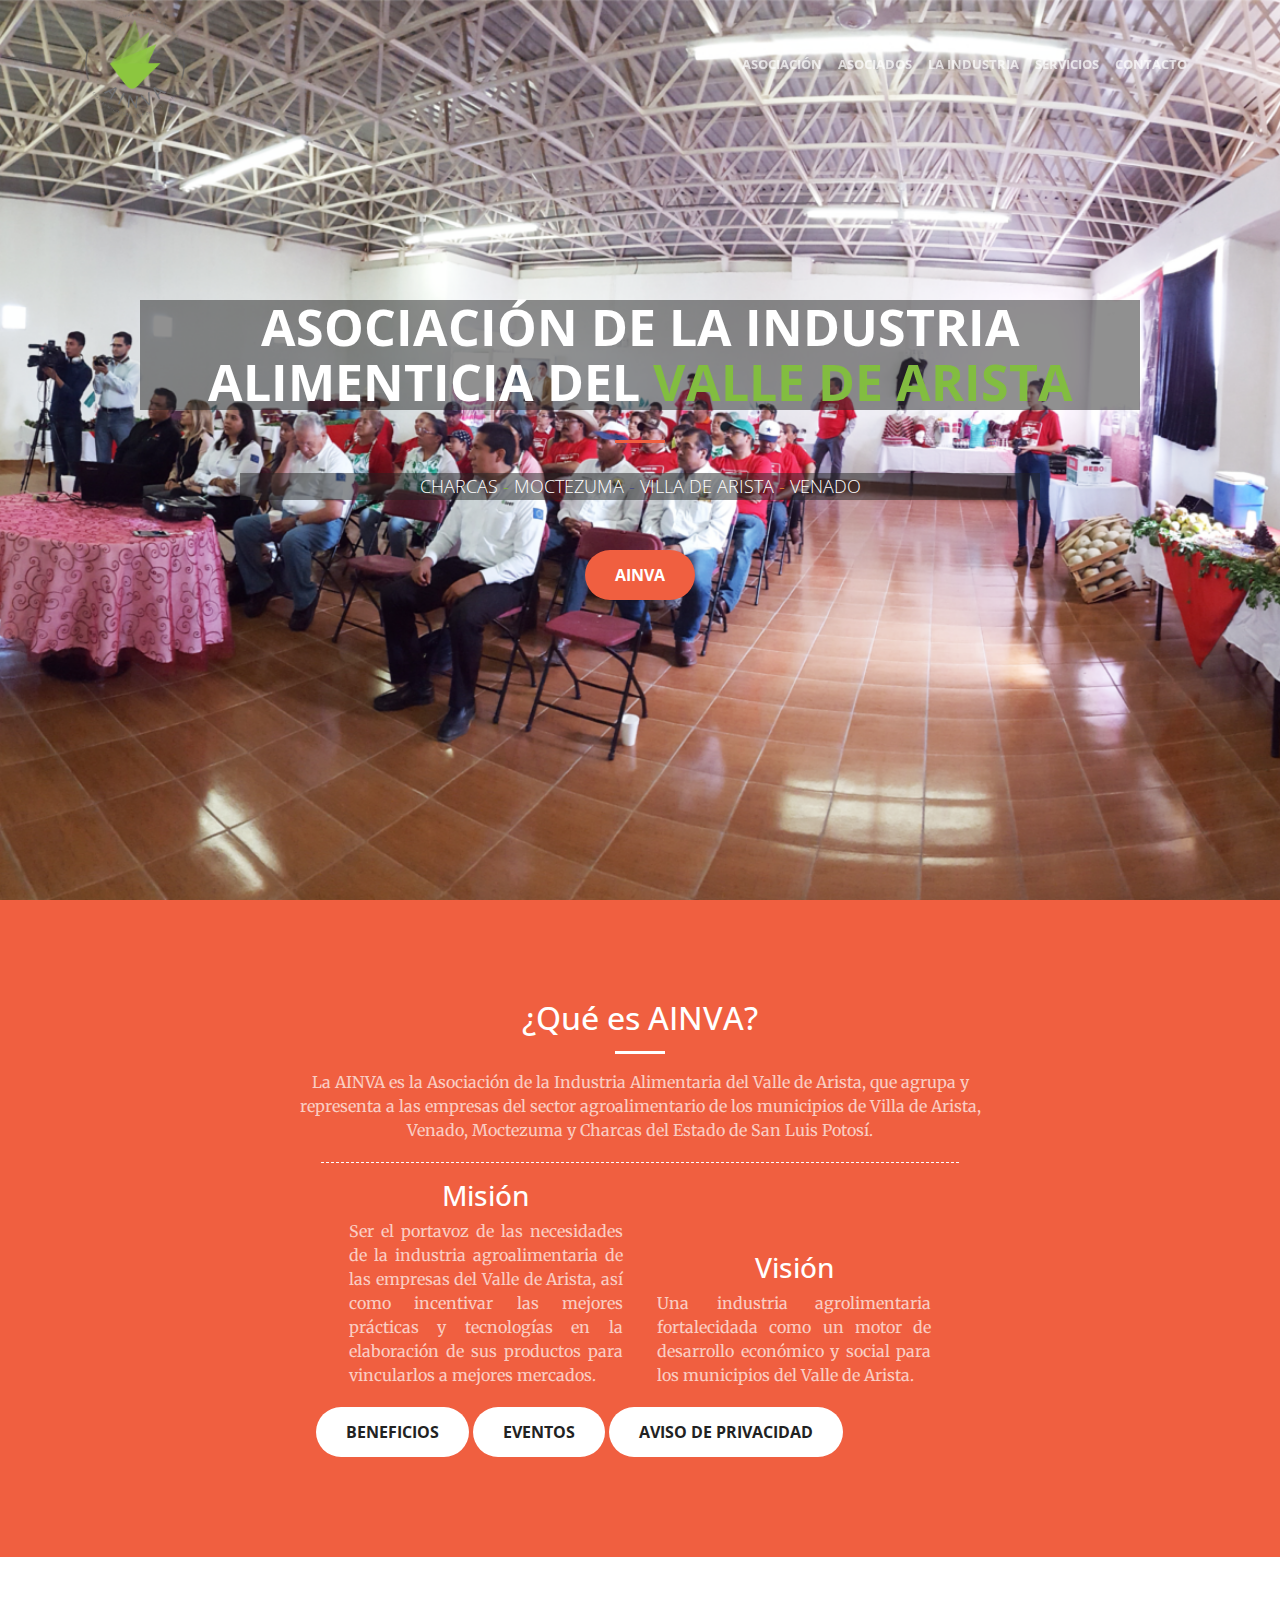
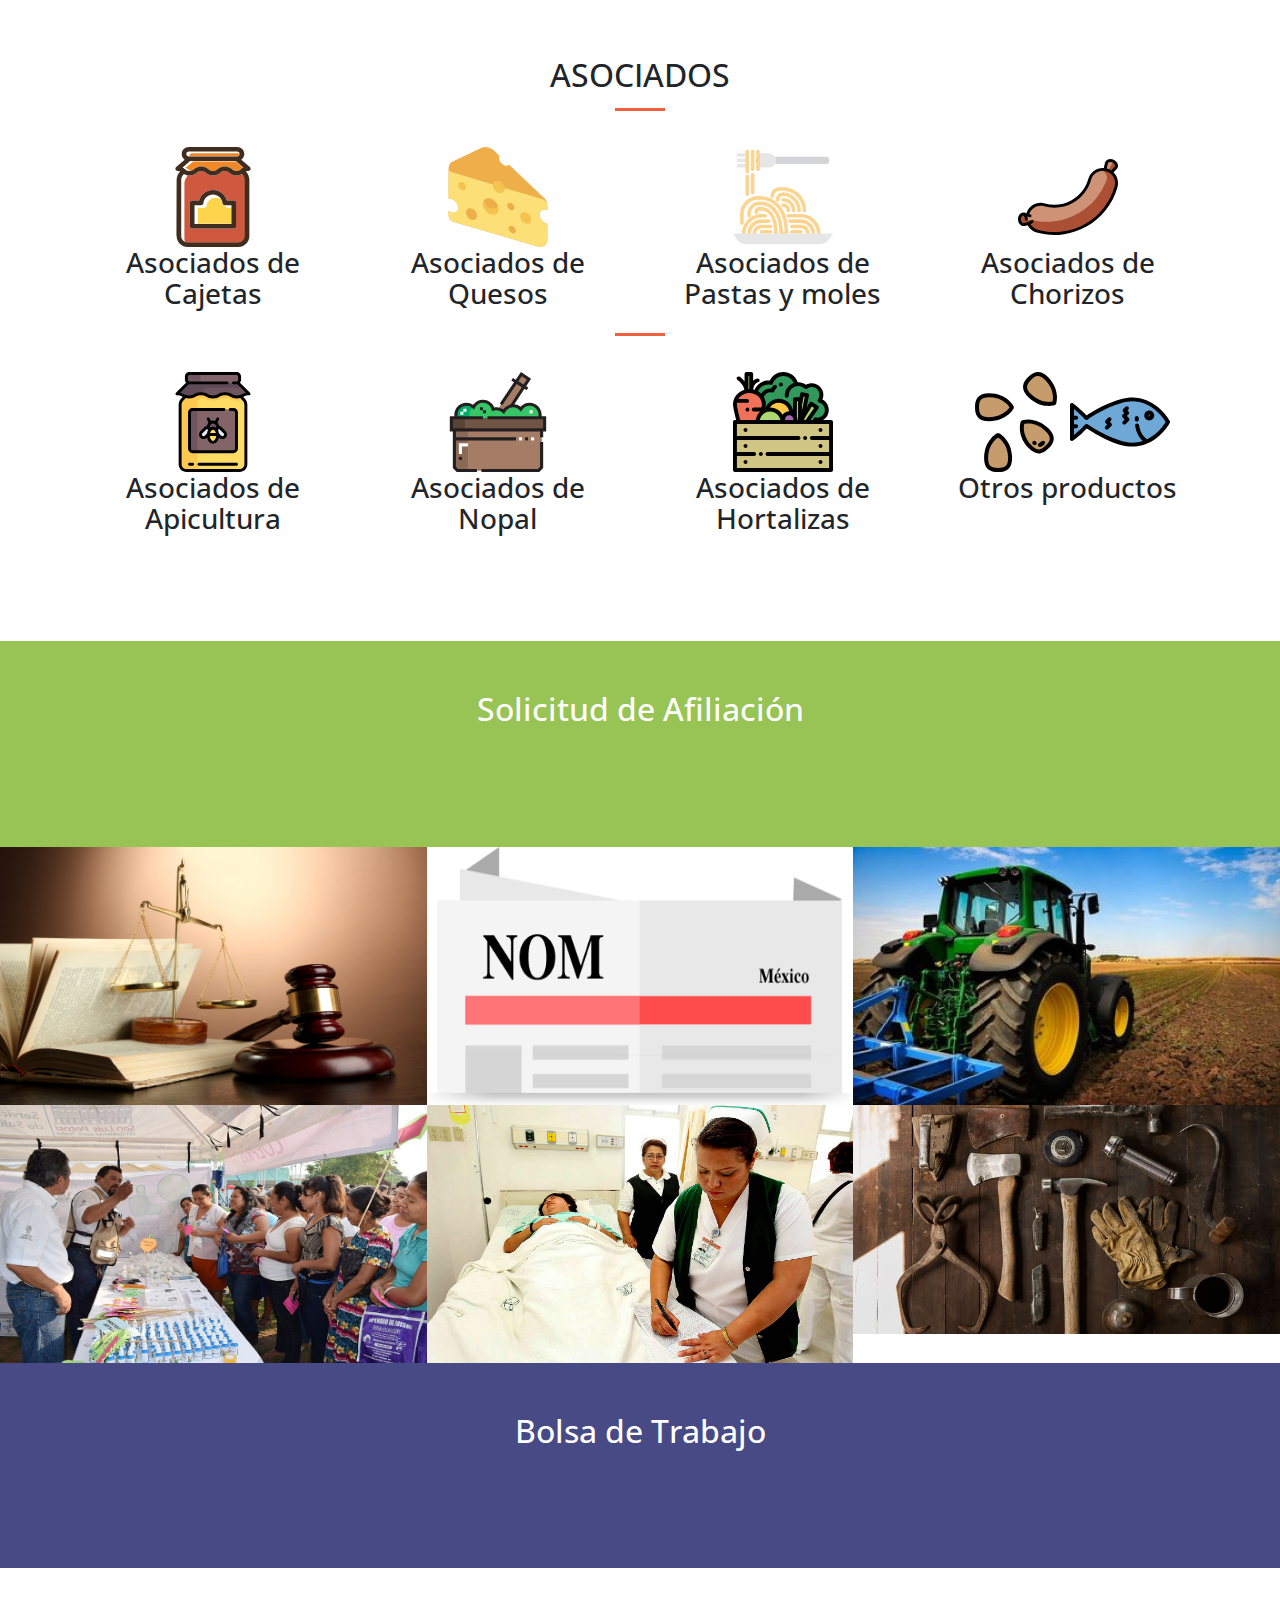
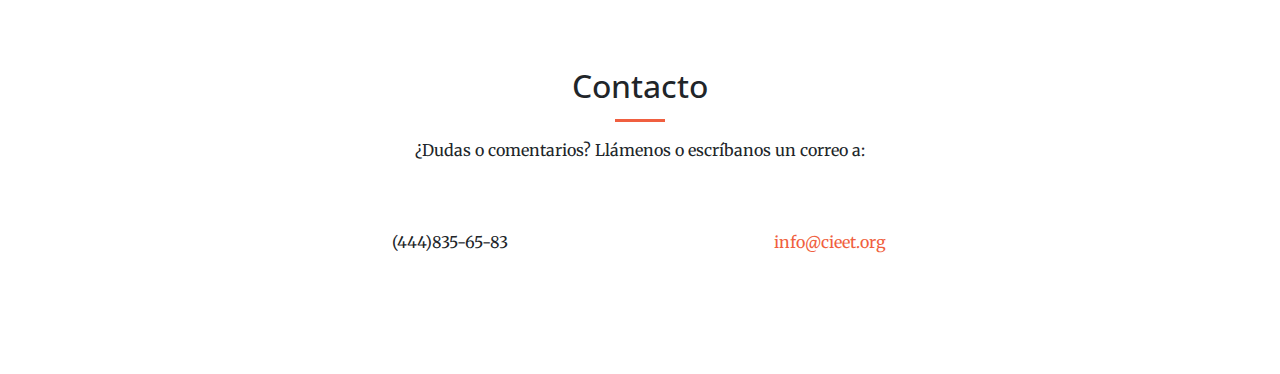
<file: index.html>
<!DOCTYPE html>
<html lang="en">

  <head>

    <meta charset="utf-8">
    <meta name="viewport" content="width=device-width, initial-scale=1, shrink-to-fit=no">
    <meta name="description" content="">
    <meta name="author" content="">

    <title>ASOCIACIÓN DE LA INDUSTRIA ALIMENTICIA DEL VALLE DE ARISTA</title>

    <!-- Bootstrap core CSS -->
    <link href="vendor/bootstrap/css/bootstrap.min.css" rel="stylesheet">

    <!-- Custom fonts for this template -->
    <link href="vendor/font-awesome/css/font-awesome.min.css" rel="stylesheet" type="text/css">
    <link href='https://fonts.googleapis.com/css?family=Open+Sans:300italic,400italic,600italic,700italic,800italic,400,300,600,700,800' rel='stylesheet' type='text/css'>
    <link href='https://fonts.googleapis.com/css?family=Merriweather:400,300,300italic,400italic,700,700italic,900,900italic' rel='stylesheet' type='text/css'>

    <!-- Plugin CSS -->
    <link href="vendor/magnific-popup/magnific-popup.css" rel="stylesheet">

    <!-- Custom styles for this template -->
    <link href="css/creative.min.css" rel="stylesheet">

  </head>

  <body id="page-top">

    <!-- Navigation -->
    <nav class="navbar navbar-expand-lg navbar-light fixed-top" id="mainNav">
      <div class="container">
        <a class="navbar-brand js-scroll-trigger" href="#page-top"><img style="width:100px; height:auto;" src="img/AINVA.png"></a>
        <button class="navbar-toggler navbar-toggler-right" type="button" data-toggle="collapse" data-target="#navbarResponsive" aria-controls="navbarResponsive" aria-expanded="false" aria-label="Toggle navigation">
          <span class="navbar-toggler-icon"></span>
        </button>
        <div class="collapse navbar-collapse" id="navbarResponsive">
          <ul class="navbar-nav ml-auto">
            <li class="nav-item">
              <a class="nav-link js-scroll-trigger" href="#about">ASOCIACIÓN</a>
            </li>
            <li class="nav-item">
              <a class="nav-link js-scroll-trigger" href="#services">ASOCIADOS</a>
            </li>
            <li class="nav-item">
              <a class="nav-link js-scroll-trigger" href="#portfolio">LA INDUSTRIA</a>
            </li>
            <li class="nav-item">
              <a class="nav-link js-scroll-trigger" href="#portfolio">SERVICIOS</a>
            </li>
            <li class="nav-item">
              <a class="nav-link js-scroll-trigger" href="#contact">CONTACTO</a>
            </li>
          </ul>
        </div>
      </div>
    </nav>

    <header class="masthead">
      <div class="header-content">
        <div class="header-content-inner">
          <h1 id="homeHeading" style="color: #fff; background-color: rgba(34, 34, 34, 0.5); text-shadow: none;">ASOCIACIÓN DE LA INDUSTRIA ALIMENTICIA DEL <span style='color:#82bd40;'>VALLE DE ARISTA</span> </h1>
          <hr>
          <p style="color: #fff; background-color: rgba(34, 34, 34, 0.5); text-shadow: none; font-family: 'Open Sans','Helvetica Neue',Arial,sans-serif;">CHARCAS<span style="color:#83b53e;"> - </span>MOCTEZUMA<span style="color:#474a85;"> - </span>VILLA DE ARISTA<span style="color:#da8534;"> - </span>VENADO<span style="color:#bf393a;"></span></p>
          <a class="btn btn-primary btn-xl js-scroll-trigger" href="#about">AINVA</a>
        </div>
      </div>
    </header>

    <section class="bg-primary" id="about">
      <div class="container">
        <div class="row">
          <div class="col-lg-8 mx-auto text-center">
            <h2 class="section-heading text-white">¿Qué es AINVA?</h2>
            <hr class="light">
            <p class="text-faded">
                La AINVA es la Asociación de la Industria Alimentaria del Valle de Arista, que agrupa y representa a las empresas del sector agroalimentario de los municipios de Villa de Arista, Venado, Moctezuma y Charcas del Estado de San Luis Potosí.
            </p>
            <hr class="col-lg-10 col-md-10" style="border-top: 1px dashed #fff;">
            <div class="col-lg-5 ml-auto text-center" style="display: inline-block;">
                <h3 style="color:#fff;">Misión</h3>
                <p class="text-faded" style="text-align: justify;">
                    Ser el portavoz de las necesidades de la industria agroalimentaria de las empresas del Valle de Arista, así como incentivar las mejores prácticas y tecnologías en la elaboración de sus productos para vincularlos a mejores mercados.
                </p>
            </div>
            <div class="col-lg-5 mr-auto text-center" style="display: inline-block;">
                <h3 style="color:#fff;">Visión</h3>
                <p class="text-faded"  style="text-align: justify;">
                    Una industria agrolimentaria fortalecidada como un motor de desarrollo económico y social para los municipios del Valle de Arista.
                </p>
            </div>
            <div class="col-lg-10">
                <a class="btn btn-default btn-xl js-scroll-trigger" href="#services">Beneficios</a>
                <a class="btn btn-default btn-xl js-scroll-trigger" href="#services">Eventos</a>
                <a class="btn btn-default btn-xl js-scroll-trigger" href="#services">Aviso de Privacidad</a>
            </div>
          </div>
        </div>
      </div>
    </section>

    <section id="services">
      <div class="container">
        <div class="row">
          <div class="col-lg-12 text-center">
            <h2 class="section-heading">ASOCIADOS</h2>
            <hr class="primary">
          </div>
        </div>
      </div>
      <div class="container">
        <div class="row">
          <div class="col-lg-3 col-md-6 text-center">
            <div class="service-box">
                <img src="img/marmalade.svg" style="width:100px; height:auto;">
                <!--<img src="../asociacion/img/mustard.svg" style="width:100px; height:auto;">-->
              <h3>Asociados de Cajetas</h3>
              <!--<p class="text-muted">Our templates are updated regularly so they don't break.</p>-->
            </div>
          </div>
          <div class="col-lg-3 col-md-6 text-center">
            <div class="service-box">
              <img src="img/cheese (1).svg" style="width:100px; height:auto;">
              <!--<img src="../asociacion/img/cheese.svg" style="width:100px; height:auto;">-->
              <h3>Asociados de Quesos</h3>
              <!--<p class="text-muted">You can use this theme as is, or you can make changes!</p>-->
            </div>
          </div>
          <div class="col-lg-3 col-md-6 text-center">
            <div class="service-box">
              <img src="img/spaguetti (1).svg" style="width:100px; height:auto;">
              <!--<img src="../asociacion/img/spaguetti.svg" style="width:100px; height:auto;">-->
                <h3>Asociados de Pastas y moles</h3>
              <!--<p class="text-muted">We update dependencies to keep things fresh.</p>-->
            </div>
          </div>
          <div class="col-lg-3 col-md-6 text-center">
            <div class="service-box">
              <!--<i class="fa fa-4x fa-heart text-primary sr-icons"></i>-->
              <img src="img/sausage.svg" style="width:100px; height:auto;">
              <h3>Asociados de Chorizos</h3>
              <!--<p class="text-muted">You have to make your websites with love these days!</p>-->
            </div>
          </div>
        </div>
          <hr />  
          <div class="row">
          <div class="col-lg-3 col-md-6 text-center">
            <div class="service-box">
                <img src="img/honey.svg" style="width:100px; height:auto;">
                <!--<img src="../asociacion/img/mustard.svg" style="width:100px; height:auto;">-->
              <h3>Asociados de Apicultura</h3>
              <!--<p class="text-muted">Our templates are updated regularly so they don't break.</p>-->
            </div>
          </div>
          <div class="col-lg-3 col-md-6 text-center">
            <div class="service-box">
              <img src="img/salad (1).svg" style="width:100px; height:auto;">
              <!--<img src="../asociacion/img/cheese.svg" style="width:100px; height:auto;">-->
              <h3>Asociados de Nopal</h3>
              <!--<p class="text-muted">You can use this theme as is, or you can make changes!</p>-->
            </div>
          </div>
          <div class="col-lg-3 col-md-6 text-center">
            <div class="service-box">
              <img src="img/vegetables.svg" style="width:100px; height:auto;">
              <!--<img src="../asociacion/img/spaguetti.svg" style="width:100px; height:auto;">-->
                <h3>Asociados de Hortalizas</h3>
              <!--<p class="text-muted">We update dependencies to keep things fresh.</p>-->
            </div>
          </div>
          <div class="col-lg-3 col-md-6 text-center">
            <div class="service-box">
              <img src="img/sesame.svg" style="width:100px; height:auto; position: relative; z-index: 1;">
              <img src="img/fish (1).svg" style="width:100px; height:auto; position: relative; z-index: 2;">
              <!--<img src="../asociacion/img/spaguetti.svg" style="width:100px; height:auto;">-->
                <h3>Otros productos</h3>
              <!--<p class="text-muted">We update dependencies to keep things fresh.</p>-->
            </div>
          </div>
        </div>
      </div>
    </section>

    <div class="call-to-action" style="background-color:#98c455; color:#fff;">
      <div class="container text-center">
        <h2>Solicitud de Afiliación</h2>
        <a class="btn btn-default btn-xl sr-button" href="http://startbootstrap.com/template-overviews/creative/">Descargar formato</a>
      </div>
    </div>
    
    <section class="p-0" id="portfolio">
      <div class="container-fluid">
        <div class="row no-gutter popup-gallery">
          <div class="col-lg-4 col-sm-6">
            <a class="portfolio-box" href="img/portfolio/fullsize/justicia.jpg">
              <img class="img-fluid" src="img/portfolio/thumbnails/justicia.jpg" style="width:480px; max-height:258px;" alt="">
              <div class="portfolio-box-caption">
                <div class="portfolio-box-caption-content">
                  <div class="project-category text-faded">
                    Marco Regulatorio
                  </div>
                  <div class="project-name">
                    Leyes Federales
                  </div>
                </div>
              </div>
            </a>
          </div>
          <div class="col-lg-4 col-sm-6">
            <a class="portfolio-box" href="img/portfolio/fullsize/nom-mex.jpg">
                <img class="img-fluid" src="img/portfolio/thumbnails/nom.png" style="width:480px; height:258px;" alt="">
              <div class="portfolio-box-caption">
                <div class="portfolio-box-caption-content">
                  <div class="project-category text-faded">
                    Marco Regulatorio
                  </div>
                  <div class="project-name">
                    Norma Oficial Mexicana
                  </div>
                </div>
              </div>
            </a>
          </div>
          <div class="col-lg-4 col-sm-6">
            <a class="portfolio-box" href="img/portfolio/fullsize/sagarpa-3.jpg">
              <img class="img-fluid" src="img/portfolio/thumbnails/sagarpa-3.jpg" style="width:480px; max-height:258px;" alt="">
              <div class="portfolio-box-caption">
                <div class="portfolio-box-caption-content">
                  <div class="project-category text-faded">
                    Marco Regulatorio
                  </div>
                  <div class="project-name">
                    SAGARPA
                  </div>
                </div>
              </div>
            </a>
          </div>
          <div class="col-lg-4 col-sm-6">
            <a class="portfolio-box" href="img/portfolio/fullsize/coepris.jpg">
              <img class="img-fluid" src="img/portfolio/thumbnails/coepris.jpg" style="width:480px; max-height:258px;" alt="">
              <div class="portfolio-box-caption">
                <div class="portfolio-box-caption-content">
                  <div class="project-category text-faded">
                    Marco Regulatorio
                  </div>
                  <div class="project-name">
                    COEPRIS
                  </div>
                </div>
              </div>
            </a>
          </div>
          <div class="col-lg-4 col-sm-6">
            <a class="portfolio-box" href="img/portfolio/fullsize/salud.jpg">
              <img class="img-fluid" src="img/portfolio/thumbnails/salud.jpg"  style="width:480px; max-height:258px;" alt="">
              <div class="portfolio-box-caption">
                <div class="portfolio-box-caption-content">
                  <div class="project-category text-faded">
                    Marco Regulatorio
                  </div>
                  <div class="project-name">
                    Salud
                  </div>
                </div>
              </div>
            </a>
          </div>
          <div class="col-lg-4 col-sm-6">
            <a class="portfolio-box" href="img/portfolio/fullsize/6.jpg">
              <img class="img-fluid" src="img/portfolio/thumbnails/6.jpg" alt="">
              <div class="portfolio-box-caption">
                <div class="portfolio-box-caption-content">
                  <div class="project-category text-faded">
                    Marco Regulatorio
                  </div>
                  <div class="project-name">
                    
                  </div>
                </div>
              </div>
            </a>
          </div>
        </div>
      </div>
    </section>

    <div class="call-to-action" style="background-color: #474a85; color:#fff;">
      <div class="container text-center">
        <h2>Bolsa de Trabajo</h2>
        <a class="btn btn-default btn-xl sr-button" href="http://startbootstrap.com/template-overviews/creative/">SIAP</a>
        <a class="btn btn-default btn-xl sr-button" href="http://startbootstrap.com/template-overviews/creative/">SNIIM</a>
      </div>
    </div>

    <section id="contact">
      <div class="container">
        <div class="row">
          <div class="col-lg-8 mx-auto text-center">
            <h2 class="section-heading">Contacto</h2>
            <hr class="primary">
            <p>¿Dudas o comentarios? Llámenos o escríbanos un correo a:</p>
          </div>
        </div>
        <div class="row">
          <div class="col-lg-4 ml-auto text-center">
            <i class="fa fa-phone fa-3x sr-contact"></i>
            <p>(444)835-65-83</p>
          </div>
          <div class="col-lg-4 mr-auto text-center">
            <i class="fa fa-envelope-o fa-3x sr-contact"></i>
            <p>
              <a href="mailto:info@cieet.org">info@cieet.org</a>
            </p>
          </div>
        </div>
      </div>
    </section>

    <!-- Bootstrap core JavaScript -->
    <script src="vendor/jquery/jquery.min.js"></script>
    <script src="vendor/popper/popper.min.js"></script>
    <script src="vendor/bootstrap/js/bootstrap.min.js"></script>

    <!-- Plugin JavaScript -->
    <script src="vendor/jquery-easing/jquery.easing.min.js"></script>
    <script src="vendor/scrollreveal/scrollreveal.min.js"></script>
    <script src="vendor/magnific-popup/jquery.magnific-popup.min.js"></script>

    <!-- Custom scripts for this template -->
    <script src="js/creative.min.js"></script>

  </body>

</html>
</file>
<file: css/creative.min.css>
/*!
 * Start Bootstrap - Createive v4.0.0-beta (http://startbootstrap.com/template-overviews/creative)
 * Copyright 2013-2017 Start Bootstrap
 * Licensed under MIT (https://github.com/BlackrockDigital/startbootstrap-creative/blob/master/LICENSE)
 */body,html{width:100%;height:100%}body{font-family:Merriweather,'Helvetica Neue',Arial,sans-serif}hr{max-width:50px;border-width:3px;border-color:#f05f40}hr.light{border-color:#fff}a{color:#f05f40;-webkit-transition:all .2s;-moz-transition:all .2s;transition:all .2s}a:focus,a:hover{color:#f05f40}h1,h2,h3,h4,h5,h6{font-family:'Open Sans','Helvetica Neue',Arial,sans-serif}p{font-size:16px;line-height:1.5;margin-bottom:20px}.bg-primary{background-color:#f05f40!important}.bg-dark{color:#fff;background-color:#222!important}.text-faded{color:rgba(255,255,255,.7)}section{padding:100px 0}.section-heading{margin-top:0}::-moz-selection{color:#fff;background:#222;text-shadow:none}::selection{color:#fff;background:#222;text-shadow:none}img::selection{color:#fff;background:0 0}img::-moz-selection{color:#fff;background:0 0}body{-webkit-tap-highlight-color:#222}#mainNav{border-color:rgba(34,34,34,.05);background-color:#fff;font-family:'Open Sans','Helvetica Neue',Arial,sans-serif;-webkit-transition:all .2s;-moz-transition:all .2s;transition:all .2s}#mainNav .navbar-brand{font-weight:700;text-transform:uppercase;color:#f05f40;font-family:'Open Sans','Helvetica Neue',Arial,sans-serif}#mainNav .navbar-brand:focus,#mainNav .navbar-brand:hover{color:#f05f40}#mainNav .navbar-toggle{font-size:12px;font-weight:700;text-transform:uppercase;color:#222}#mainNav .navbar-nav>li.nav-item>a.nav-link,#mainNav .navbar-nav>li.nav-item>a.nav-link:focus{font-size:13px;font-weight:700;text-transform:uppercase;color:#222}#mainNav .navbar-nav>li.nav-item>a.nav-link:focus:hover,#mainNav .navbar-nav>li.nav-item>a.nav-link:hover{color:#f05f40}#mainNav .navbar-nav>li.nav-item>a.nav-link.active,#mainNav .navbar-nav>li.nav-item>a.nav-link:focus.active{color:#f05f40!important;background-color:transparent}#mainNav .navbar-nav>li.nav-item>a.nav-link.active:hover,#mainNav .navbar-nav>li.nav-item>a.nav-link:focus.active:hover{background-color:transparent}@media (min-width:992px){#mainNav{border-color:rgba(255,255,255,.3);background-color:transparent}#mainNav .navbar-brand{color:rgba(255,255,255,.7)}#mainNav .navbar-brand:focus,#mainNav .navbar-brand:hover{color:#fff}#mainNav .navbar-nav>li.nav-item>a.nav-link,#mainNav .navbar-nav>li.nav-item>a.nav-link:focus{color:rgba(255,255,255,.7)}#mainNav .navbar-nav>li.nav-item>a.nav-link:focus:hover,#mainNav .navbar-nav>li.nav-item>a.nav-link:hover{color:#fff}#mainNav.navbar-shrink{border-color:rgba(34,34,34,.05);background-color:#fff}#mainNav.navbar-shrink .navbar-brand{font-size:16px;color:#f05f40}#mainNav.navbar-shrink .navbar-brand:focus,#mainNav.navbar-shrink .navbar-brand:hover{color:#f05f40}#mainNav.navbar-shrink .navbar-nav>li.nav-item>a.nav-link,#mainNav.navbar-shrink .navbar-nav>li.nav-item>a.nav-link:focus{color:#222}#mainNav.navbar-shrink .navbar-nav>li.nav-item>a.nav-link:focus:hover,#mainNav.navbar-shrink .navbar-nav>li.nav-item>a.nav-link:hover{color:#f05f40}}header.masthead{position:relative;width:100%;min-height:auto;text-align:center;color:#231829;background-image:url(../img/panoramica.png);background-position:center;-webkit-background-size:cover;-moz-background-size:cover;-o-background-size:cover;background-size:cover}header.masthead .header-content{position:relative;width:100%;padding:150px 15px 100px;text-align:center}header.masthead .header-content .header-content-inner h1{font-size:30px;font-weight:700;margin-top:0;margin-bottom:0;text-transform:uppercase}header.masthead .header-content .header-content-inner hr{margin:30px auto}header.masthead .header-content .header-content-inner p{font-size:16px;font-weight:300;margin-bottom:50px;color:rgba(255,255,255,.7)}@media (min-width:768px){header.masthead{height:100%;min-height:600px}header.masthead .header-content{position:absolute;top:50%;padding:0 50px;-webkit-transform:translateY(-50%);-ms-transform:translateY(-50%);transform:translateY(-50%)}header.masthead .header-content .header-content-inner{max-width:1000px;margin-right:auto;margin-left:auto}header.masthead .header-content .header-content-inner h1{font-size:50px}header.masthead .header-content .header-content-inner p{font-size:18px;max-width:80%;margin-right:auto;margin-left:auto}}.service-box{max-width:400px;margin:50px auto 0}@media (min-width:992px){.service-box{margin:20px auto 0}}.service-box p{margin-bottom:0}.portfolio-box{position:relative;display:block;max-width:650px;margin:0 auto}.portfolio-box .portfolio-box-caption{position:absolute;bottom:0;display:block;width:100%;height:100%;text-align:center;opacity:0;color:#fff;background:rgba(240,95,64,.9);-webkit-transition:all .2s;-moz-transition:all .2s;transition:all .2s}.portfolio-box .portfolio-box-caption .portfolio-box-caption-content{position:absolute;top:50%;width:100%;transform:translateY(-50%);text-align:center}.portfolio-box .portfolio-box-caption .portfolio-box-caption-content .project-category,.portfolio-box .portfolio-box-caption .portfolio-box-caption-content .project-name{padding:0 15px;font-family:'Open Sans','Helvetica Neue',Arial,sans-serif}.portfolio-box .portfolio-box-caption .portfolio-box-caption-content .project-category{font-size:14px;font-weight:600;text-transform:uppercase}.portfolio-box .portfolio-box-caption .portfolio-box-caption-content .project-name{font-size:18px}.portfolio-box:hover .portfolio-box-caption{opacity:1}.portfolio-box:focus{outline:0}@media (min-width:768px){.portfolio-box .portfolio-box-caption .portfolio-box-caption-content .project-category{font-size:16px}.portfolio-box .portfolio-box-caption .portfolio-box-caption-content .project-name{font-size:22px}}.call-to-action{padding:50px 0}.call-to-action h2{margin:0 auto 20px}.text-primary{color:#f05f40!important}.no-gutter>[class*=col-]{padding-right:0;padding-left:0}.btn-default{color:#222;border-color:#fff;background-color:#fff}.btn-default.focus,.btn-default:focus{color:#222;border-color:#bfbfbf;background-color:#e6e6e6}.btn-default:hover{color:#222;border-color:#e0e0e0;background-color:#e6e6e6}.btn-default.active,.btn-default:active,.open>.btn-default.dropdown-toggle{color:#222;border-color:#e0e0e0;background-color:#e6e6e6}.btn-default.active.focus,.btn-default.active:focus,.btn-default.active:hover,.btn-default:active.focus,.btn-default:active:focus,.btn-default:active:hover,.open>.btn-default.dropdown-toggle.focus,.open>.btn-default.dropdown-toggle:focus,.open>.btn-default.dropdown-toggle:hover{color:#222;border-color:#bfbfbf;background-color:#d4d4d4}.btn-default.active,.btn-default:active,.open>.btn-default.dropdown-toggle{background-image:none}.btn-default.disabled.focus,.btn-default.disabled:focus,.btn-default.disabled:hover,.btn-default[disabled].focus,.btn-default[disabled]:focus,.btn-default[disabled]:hover,fieldset[disabled] .btn-default.focus,fieldset[disabled] .btn-default:focus,fieldset[disabled] .btn-default:hover{border-color:#fff;background-color:#fff}.btn-default .badge{color:#fff;background-color:#222}.btn-primary{color:#fff;border-color:#f05f40;background-color:#f05f40}.btn-primary.focus,.btn-primary:focus{color:#fff;border-color:#a4270d;background-color:#eb3812}.btn-primary:hover{color:#fff;border-color:#e13612;background-color:#eb3812}.btn-primary.active,.btn-primary:active,.open>.btn-primary.dropdown-toggle{color:#fff;border-color:#e13612;background-color:#eb3812}.btn-primary.active.focus,.btn-primary.active:focus,.btn-primary.active:hover,.btn-primary:active.focus,.btn-primary:active:focus,.btn-primary:active:hover,.open>.btn-primary.dropdown-toggle.focus,.open>.btn-primary.dropdown-toggle:focus,.open>.btn-primary.dropdown-toggle:hover{color:#fff;border-color:#a4270d;background-color:#c93110}.btn-primary.active,.btn-primary:active,.open>.btn-primary.dropdown-toggle{background-image:none}.btn-primary.disabled.focus,.btn-primary.disabled:focus,.btn-primary.disabled:hover,.btn-primary[disabled].focus,.btn-primary[disabled]:focus,.btn-primary[disabled]:hover,fieldset[disabled] .btn-primary.focus,fieldset[disabled] .btn-primary:focus,fieldset[disabled] .btn-primary:hover{border-color:#f05f40;background-color:#f05f40}.btn-primary .badge{color:#f05f40;background-color:#fff}.btn{font-weight:700;text-transform:uppercase;border:none;border-radius:300px;font-family:'Open Sans','Helvetica Neue',Arial,sans-serif}.btn-xl{padding:15px 30px}
  header.beneficios{
    position: relative;
    width: 100%;
    min-height: auto;
    text-align: center;
    color: #231829;
    background-image: url(../img/beneficiios.png);
    background-position: center;
    -webkit-background-size: cover;
    -moz-background-size: cover;
    -o-background-size: cover;
    background-size: cover;
}
</file>
